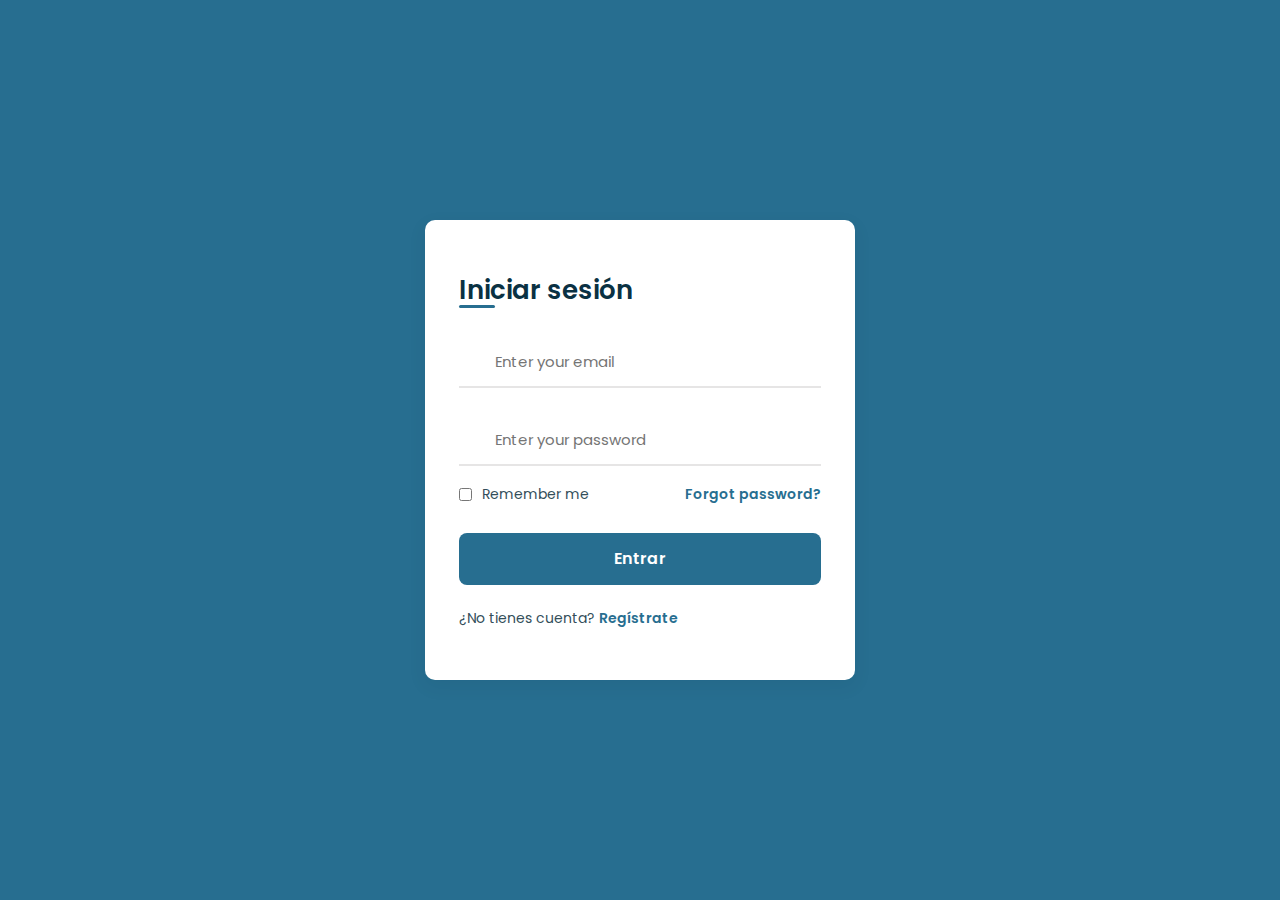
<file: login-register-form/login.html>
<!DOCTYPE html>
<!-- Coding By CodingNepal - codingnepalweb.com -->
<html lang="en">
  <head>
    <meta charset="UTF-8" />
    <meta http-equiv="X-UA-Compatible" content="IE=edge" />
    <meta name="viewport" content="width=device-width, initial-scale=1.0" />
  <!-- ===== Iconscout CSS ===== -->
  <link rel="stylesheet" href="https://unicons.iconscout.com/release/v4.0.0/css/line.css" />
  <!-- ===== CSS (adapted to Dashboard) ===== -->
  <link rel="stylesheet" href="login.css" />
  <title>Iniciar sesión - Dashboard Panel</title>
  </head>
  <body>
    <div class="container" id="container">
      <div class="forms">
        <div class="form login">
          <span class="title">Iniciar sesión</span>

          <form action="#">
            <div class="input-field">
              <input type="text" placeholder="Enter your email" required />
              <i class="uil uil-envelope icon"></i>
            </div>
            <div class="input-field">
              <input type="password" class="password" placeholder="Enter your password" required />
              <i class="uil uil-lock icon"></i>
              <i class="uil uil-eye-slash showHidePw"></i>
            </div>

            <div class="checkbox-text">
              <div class="checkbox-content">
                <input type="checkbox" id="logCheck" />
                <label for="logCheck" class="text">Remember me</label>
              </div>

              <a href="#" class="text">Forgot password?</a>
            </div>

            <div class="input-field button">
              <input type="button" value="Entrar" onclick="location.href='../index.html'" />
            </div>
          </form>

          <div class="login-signup">
            <span class="text">¿No tienes cuenta? <a href="#" class="text signup-link">Regístrate</a></span>
          </div>
        </div>

        <!-- Registration Form -->
        <div class="form signup">
          <span class="title">Crear cuenta</span>

          <form action="#">
            <div class="input-field">
              <input type="text" placeholder="Enter your name" required />
              <i class="uil uil-user"></i>
            </div>
            <div class="input-field">
              <input type="text" placeholder="Enter your email" required />
              <i class="uil uil-envelope icon"></i>
            </div>
            <div class="input-field">
              <input type="password" class="password" placeholder="Create a password" required />
              <i class="uil uil-lock icon"></i>
            </div>
            <div class="input-field">
              <input type="password" class="password" placeholder="Confirm a password" required />
              <i class="uil uil-lock icon"></i>
              <i class="uil uil-eye-slash showHidePw"></i>
            </div>

            <div class="checkbox-text">
              <div class="checkbox-content">
                <input type="checkbox" id="termCon" />
                <label for="termCon" class="text">I accepted all terms and conditions</label>
              </div>
            </div>

            <div class="input-field button">
              <input type="button" value="Crear cuenta" />
            </div>
          </form>

          <div class="login-signup">
            <span class="text">¿Ya tienes cuenta? <a href="#" class="text login-link">Inicia sesión</a></span>
          </div>
        </div>
      </div>
    </div>

    <script>
      // Toggle between login and signup views
      (function(){
        const container = document.getElementById('container');
        const signupLink = document.querySelector('.signup-link');
        const loginLink = document.querySelector('.login-link');

        if(signupLink) signupLink.addEventListener('click', function(e){ e.preventDefault(); container.classList.add('active'); window.scrollTo(0,0); });
        if(loginLink) loginLink.addEventListener('click', function(e){ e.preventDefault(); container.classList.remove('active'); window.scrollTo(0,0); });

        // simple show/hide password icons (if present)
        document.querySelectorAll('.showHidePw').forEach(function(btn){
          btn.addEventListener('click', function(){
            const pw = this.closest('.input-field').querySelector('input[type="password"]');
            if(!pw) return;
            if(pw.type === 'password'){ pw.type = 'text'; this.classList.remove('uil-eye-slash'); this.classList.add('uil-eye'); }
            else { pw.type = 'password'; this.classList.remove('uil-eye'); this.classList.add('uil-eye-slash'); }
          });
        });
      })();
    </script>
  </body>
</html>
</file>
<file: login-register-form/login.css>
/* ===== Google Font Import - Poppins ===== */
@import url('https://fonts.googleapis.com/css2?family=Poppins:wght@300;400;500;600;700&display=swap');

/* Palette adapted to Dashboard Panel */
/* primary: #276E90, complement: #CECFC9, dark: #0A3143, light: #EFEFEF */

* {
    margin: 0;
    padding: 0;
    box-sizing: border-box;
    font-family: 'Poppins', sans-serif;
}

body {
    height: 100vh;
    display: flex;
    align-items: center;
    justify-content: center;
    background-color: #276E90; /* dashboard primary */
}

.container {
    position: relative;
    max-width: 430px;
    width: 100%;
    background: #ffffff;
    border-radius: 10px;
    box-shadow: 0 6px 18px rgba(10,49,67,0.08);
    overflow: hidden;
    margin: 20px;
}

.container .forms {
    display: flex;
    align-items: center;
    height: 460px;
    width: 200%;
    transition: height 0.2s ease, transform 0.2s ease;
}

.container .form {
    width: 50%;
    padding: 34px;
    background-color: #fff;
    transition: margin-left 0.18s ease;
}

.container.active .login {
    margin-left: -50%;
    opacity: 0;
    transition: margin-left 0.18s ease, opacity 0.15s ease;
}

.container .signup {
    opacity: 0;
    transition: opacity 0.09s ease;
}

.container.active .signup {
    opacity: 1;
    transition: opacity 0.2s ease;
}

.container.active .forms {
    height: 600px;
}

.container .form .title {
    position: relative;
    font-size: 26px;
    font-weight: 600;
    color: #0A3143;
}

.form .title::before {
    content: '';
    position: absolute;
    left: 0;
    bottom: 0;
    height: 3px;
    width: 36px;
    background-color: #276E90; /* accent */
    border-radius: 25px;
}

.form .input-field {
    position: relative;
    height: 52px;
    width: 100%;
    margin-top: 26px;
}

.input-field input {
    position: absolute;
    height: 100%;
    width: 100%;
    padding: 0 36px;
    border: none;
    outline: none;
    font-size: 15px;
    border-bottom: 2px solid #e6e5e5;
    border-top: 2px solid transparent;
    transition: all 0.18s ease;
    color: #0A3143;
}

.input-field input:is(:focus, :valid) {
    border-bottom-color: #276E90;
}

.input-field i {
    position: absolute;
    top: 50%;
    transform: translateY(-50%);
    color: #9aa6b0;
    font-size: 20px;
    transition: all 0.18s ease;
}

.input-field input:is(:focus, :valid)~i {
    color: #276E90;
}

.input-field i.icon {
    left: 0;
}

.input-field i.showHidePw {
    right: 0;
    cursor: pointer;
    padding: 8px;
}

.form .checkbox-text {
    display: flex;
    align-items: center;
    justify-content: space-between;
    margin-top: 18px;
}

.checkbox-text .checkbox-content {
    display: flex;
    align-items: center;
}

.checkbox-content input {
    margin-right: 10px;
    accent-color: #276E90;
}

.form .text {
    color: #334e5a;
    font-size: 14px;
}

.form a.text {
    color: #276E90;
    text-decoration: none;
    font-weight: 600;
}

.form a:hover {
    text-decoration: underline;
}

.form .button {
    margin-top: 28px;
}

.form .button input {
    border: none;
    color: #fff;
    font-size: 16px;
    font-weight: 600;
    letter-spacing: 0.3px;
    border-radius: 8px;
    background-color: #276E90;
    cursor: pointer;
    padding: 12px 18px;
    transition: background-color 0.18s ease;
}

.button input:hover {
    background-color: #1f5670;
}

.form .login-signup {
    margin-top: 20px;
}

/* small responsive tweaks */
@media (max-width:480px){
    .container{ padding: 10px; margin: 12px; }
    .container .forms{ height: 520px; }
    .form .title{ font-size: 22px; }
}
/* end of login styles */
</file>
